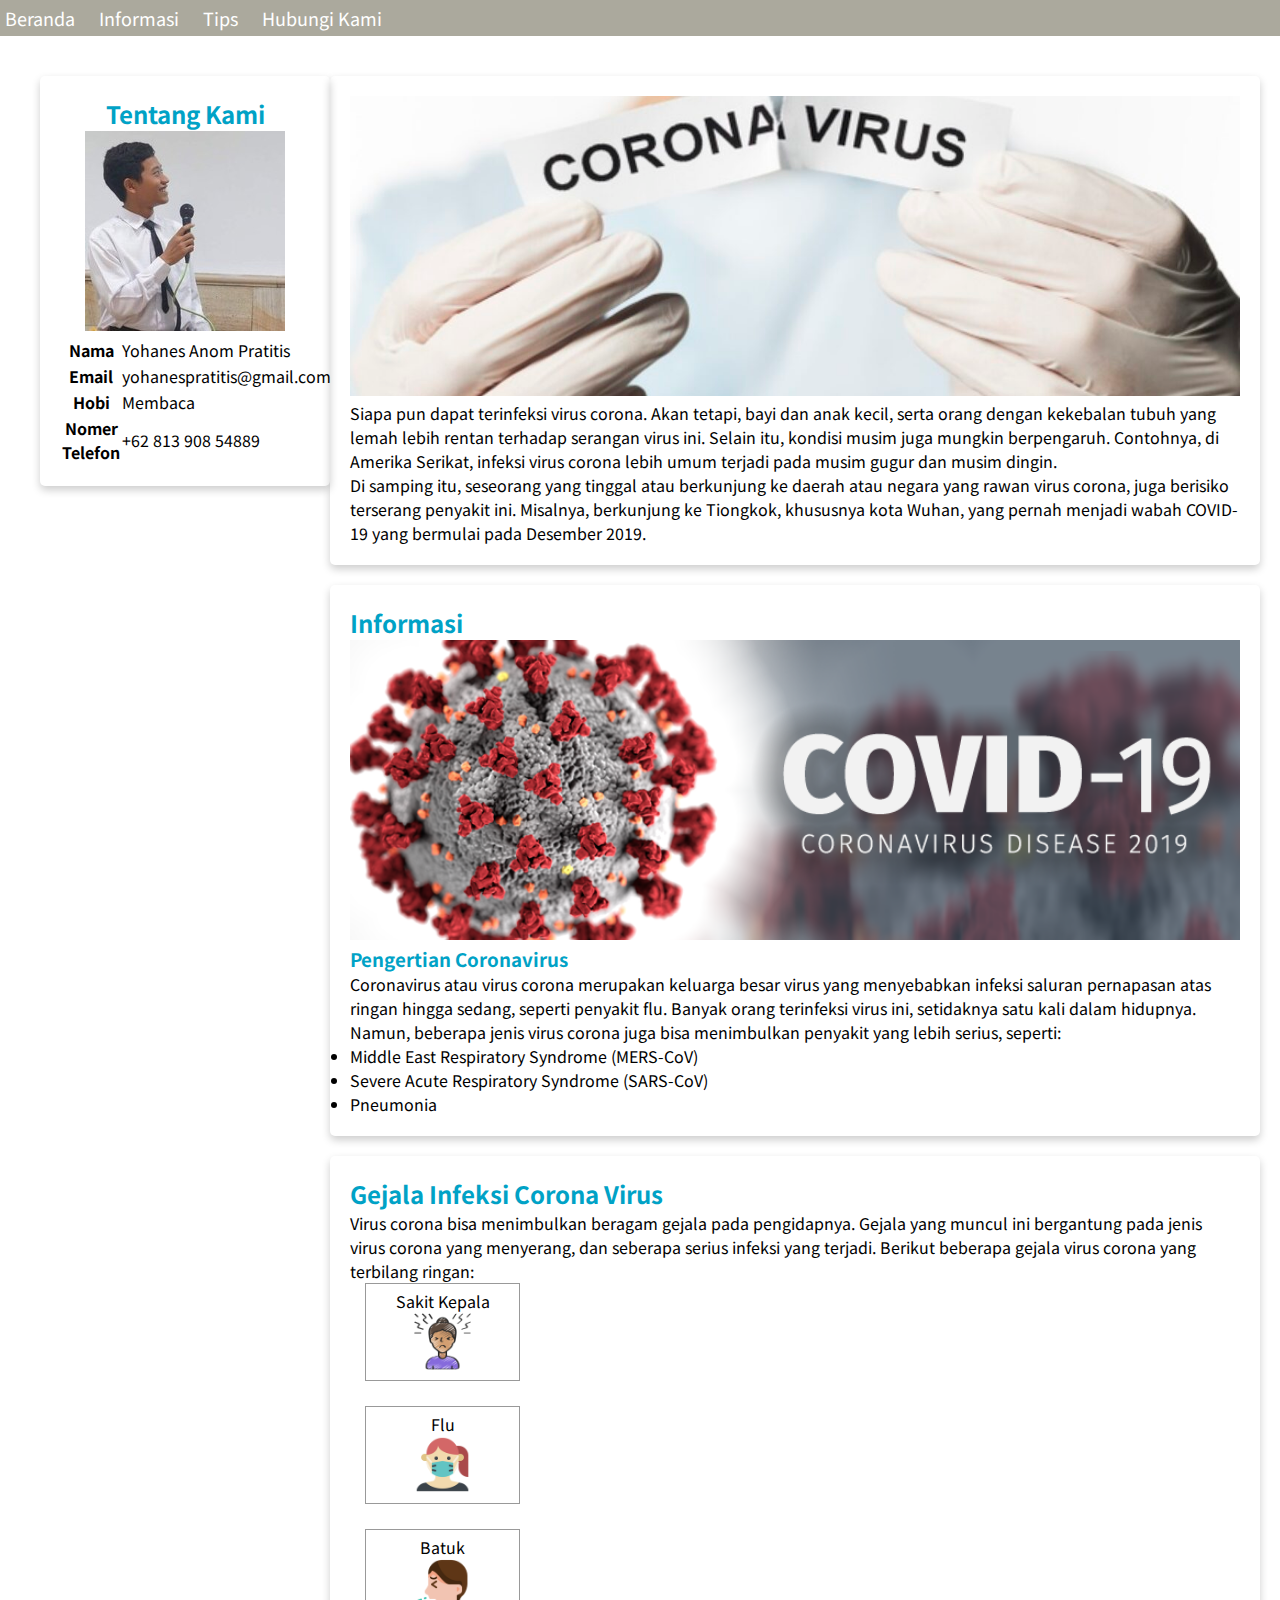
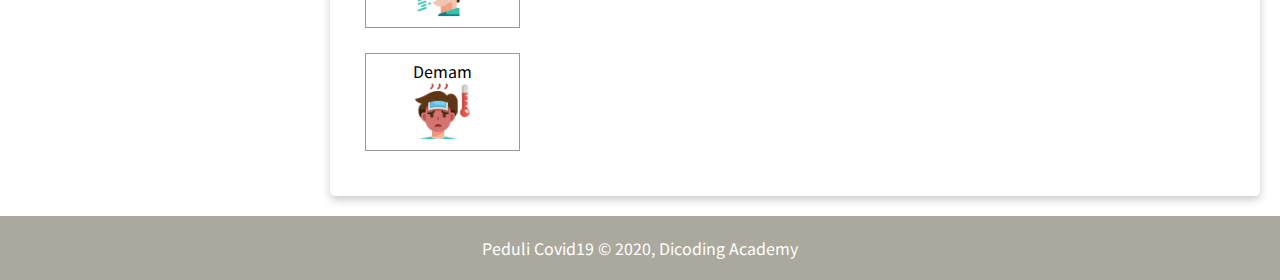
<file: index.html>
<!DOCTYPE html>
<html>
<body>
	<head>
   <title>Peduli Covid19</title>
   <link rel="stylesheet" href="assets/styles/style.css">
   <meta name="viewport" content="width=device-width, initial-scale=1">


</head>


<header>
	
<nav>
   <ul>
       <li><a href="#beranda">Beranda</a></li>
       <li><a href="#informasi">Informasi</a></li>
       <li><a href="#tips">Tips</a></li>
       <li><a href="hubungi-kami.html">Hubungi Kami</a></li>
      
   </ul>
</nav>
</header>
<main>

     <div id="content">
           <article id="beranda" class="card">
              <h2 id="beranda"> </h2> 
               <img src="assets/image/corona-virus.jpg" class="featured-image" alt="beranda">
               <p>Siapa pun dapat terinfeksi virus corona. Akan tetapi, bayi dan anak kecil, serta orang dengan kekebalan tubuh yang lemah lebih rentan terhadap serangan virus ini. Selain itu, kondisi musim juga mungkin berpengaruh. Contohnya, di Amerika Serikat, infeksi virus corona lebih umum terjadi pada musim gugur dan musim dingin. </p>

              <p>Di samping itu, seseorang yang tinggal atau berkunjung ke daerah atau negara yang rawan virus corona, juga berisiko terserang penyakit ini. Misalnya, berkunjung ke Tiongkok, khususnya kota Wuhan, yang pernah menjadi wabah COVID-19 yang bermulai pada Desember 2019.</p>
             
           </article>
 
           <article id="informasi" class="card">
               <h2 id="informasi">Informasi</h2>
               <img src="assets/image/covid19.png" class="featured-image" alt="covid19">
              <h3>Pengertian Coronavirus</h3>
              <p>Coronavirus atau virus corona merupakan keluarga besar virus yang menyebabkan infeksi saluran pernapasan atas ringan hingga sedang, seperti penyakit flu. Banyak orang terinfeksi virus ini, setidaknya satu kali dalam hidupnya.</p>

              <p>Namun, beberapa jenis virus corona juga bisa menimbulkan penyakit yang lebih serius, seperti:</p>
              <ul>
                <li>Middle East Respiratory Syndrome (MERS-CoV)</li>
                <li>Severe Acute Respiratory Syndrome (SARS-CoV)</li>
                <li>Pneumonia</li>
              </ul>        
           </article>
 
           <article id="tips" class="card">
               <h2 id="tips">Gejala Infeksi Corona Virus</h2>
               <p>Virus corona bisa menimbulkan beragam gejala pada pengidapnya. Gejala yang muncul ini bergantung pada jenis virus corona yang menyerang, dan seberapa serius infeksi yang terjadi. Berikut beberapa gejala virus corona yang terbilang ringan:</p>
                <div class="gejala"> 
                      <div align="center">Sakit Kepala<br>
                       <img src="assets/image/sakit-kepala.ico"height="10%" width="40%"/>

                      </div>
                     </div>
                  <div class="gejala"> 
                    <div align="center">Flu<br>
                      <img src="assets/image/flu.ico"height="10%" width="40%"/>
                    </div>
                  </div>
                  <div class="gejala"> 
                    <div align="center">Batuk<br>
                     <img src="assets/image/batuk.ico"height="10%" width="40%"/>
                    </div>
                   </div>  
                  <div class="gejala"> 
                    <div align="center">Demam<br>
                     <img src="assets/image/demam.ico"height="10%" width="40%"/>
                    </div>
                  </div>
           </article>

       </div>
        </div>

       <aside>
       	<article class="profile card">
           <h2><center>Tentang Kami</center></h2>
           
           <figure>
               <center><img src="assets/image/saya.jpg"></center>
            </figure>

               <section>
 
       <table>
          <tr>
             <th>Nama </th>
             <td>Yohanes Anom Pratitis</td>
          </tr>
          <tr>
             <th>Email</th>
             <td>yohanespratitis@gmail.com</td>
          </tr>
          <tr>
             <th>Hobi</th>
             <td>Membaca</td>
          </tr>
             <tr>
             <th>Nomer Telefon</th>
             <td>+62 813 908 54889</td>
          </tr>
      </table>
          
     </section>

       	</article>
       </aside>

   </main>
</body>

<footer>
      <center> <p>Peduli Covid19 &#169; 2020, Dicoding Academy</p></center>
</footer>
</html>
</file>
<file: assets/styles/style.css>
@import url('https://fonts.googleapis.com/css2?family=Noto+Sans+JP:wght@300&display=swap');

  *{
    margin: 0;
    padding: 0;
    box-sizing: border-box;
    outline: none;
    font-family: 'Noto Sans JP', sans-serif;
  }

  .hubungi-kami{
    position: absolute;
    top: 50%;
    left: 50%;
    transform:translate(-40%,-40%);
    max-width: 400px;
    width: 100%; 
    background-color: #03fcf4;
    padding: 30px;
    border-radius: 4px;
    box-shadow: 3px 3px 3px rgba(52, 91, 235);
  }

  .hubungi-kami h2{
    text-align: center;
    margin-bottom: 10px;
    text-transform: uppercase;
  }

  .hubungi-kami .input-field{
    margin-bottom: 8px;
  }

  .hubungi-kami .input-field input[type="text"],
  .hubungi-kami textarea{
    width: 100%;
    border:1 px solid black;
    padding: 8px ;
  }
  .hubungi-kami textarea{
    height: 80px;
    resize: none;
  }

  .hubungi-kami .button input[type="submit"]{
    border: 0;
    margin-top: 15px;
    padding: 10px;
    width: 100%;
    background-color: rgba(52, 91, 235);
    color: black;
    text-transform:uppercase;
    letter-spacing: 5px;
    font-weight: bold;
    border-radius: 15px;
    cursor: pointer;
  }
  .hubungi-kami #error_message{
    margin-bottom: 15px;
    padding: 0px;
    background: rgba(52, 91, 235);
    text-align: center;
    font-size: 15px;
    transition: all 0.4s ease;

  }

  body {
	   font-family: 'Noto Sans JP', sans-serif;
     background-color: white;
	   margin: 0;
	   padding: 0;
	}

	header {
     display: inline;
  }

  main {
     padding: 20px;
     overflow: auto;
  }
 
	h2 {
	   color: #00a2c6
	}
	 
	h3 {
	   color: #00a2c6
	}
	 
	footer {
	   padding: 20px;
	   color: white;
	   background-color: #aba99d;
	}

	nav li {
     display: inline;
     list-style-type: none;
     margin-right: 20px;
  }

  nav {
     background-color: #aba99d;
     padding: 5px;
     position: sticky;
     top: 0;
  }

  nav a {
     font-size: 18px;
     font-weight: 400;
     text-decoration: none;
     color: white;
  }

  nav a:hover {
    	font-weight: bold;
  }

  #content {
     float: right;
     width: 75%;
  }

  aside {
      float: left ;
      width: 25%;

      padding-left: 20px;
  }

  .container {
      width: 800px;
      border: 4px solid black;
      overflow: auto;
  }


  .featured-image {
      width: 100%;
      max-height: 300px;
      object-fit: cover;
      object-position: center;
   }

  .profile img{
   	width: 200px;
  }

  .card {
     box-shadow: 0 4px 8px 0 rgba(0, 0, 0, 0.2);
     border-radius: 5px;
     padding: 20px;
     margin-top: 20px;
  }

  * {
     box-sizing: border-box;
  }

  @media screen and (max-width: 1000px) {
     #content,
     aside {
        width: 100%;
        padding: 0;
     }
  }

  .gejala {
    float: inherit;
    width: 155px;
    border: 1px solid #999;  
    margin: 0 15px 25px 15px;
    padding: 5px;            
  }
</file>
